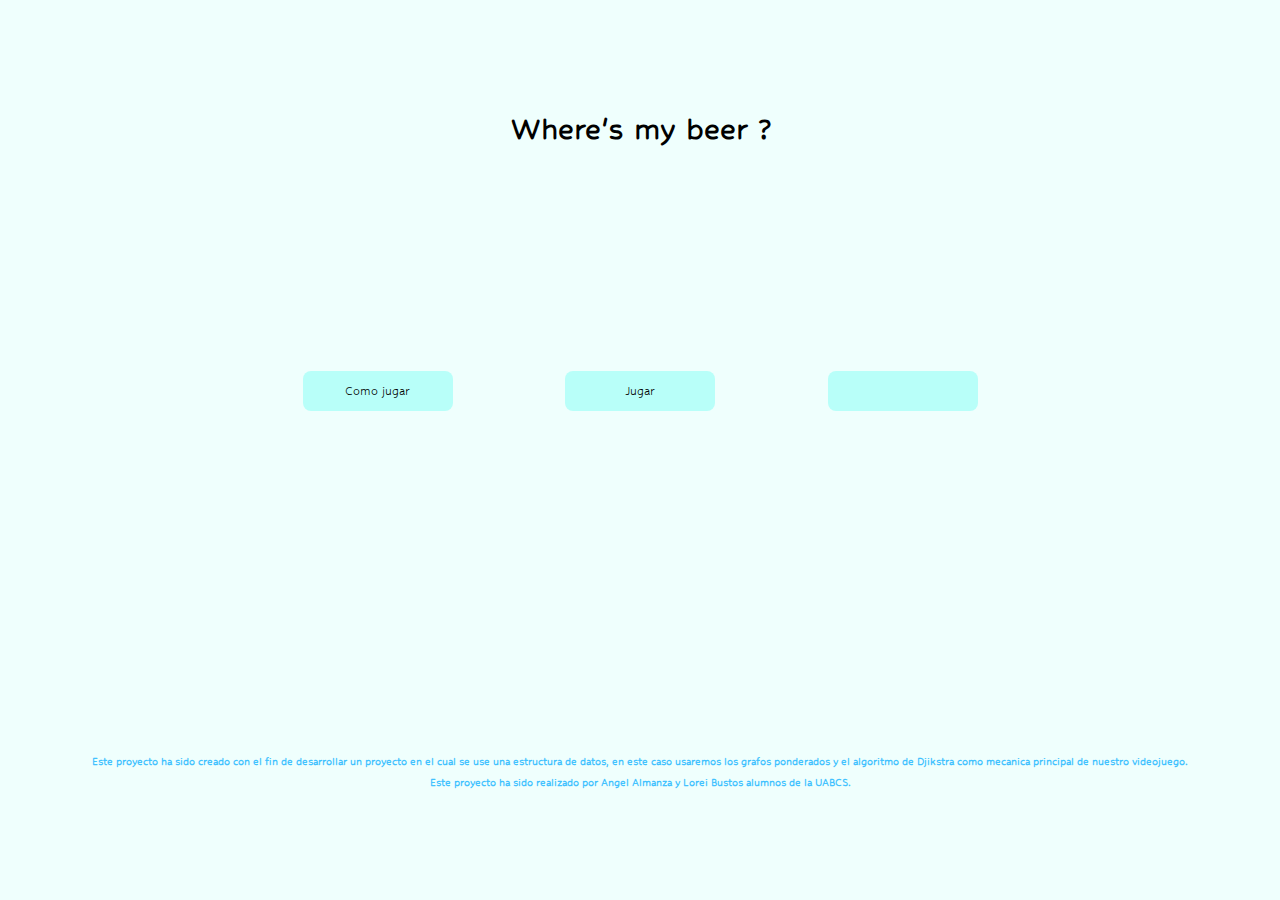
<file: index.html>
<!DOCTYPE html>
<html lang="es">
<head>
    <meta charset="UTF-8">
    <meta http-equiv="X-UA-Compatible" content="IE=edge">
    <meta name="viewport" content="width=device-width, initial-scale=1.0">
    <title>Where's my beer ?</title>
    <link rel="preconnect" href="https://fonts.googleapis.com">
    <link rel="preconnect" href="https://fonts.gstatic.com" crossorigin>
    <link href="https://fonts.googleapis.com/css2?family=Hubballi&display=swap" rel="stylesheet">
    <link rel="icon" href="./src/icons/jarro-de-cerveza.png">
    <link rel="stylesheet" href="./src/css/main.css">
</head>
<body>
    <div class="container">
        <header>
            <h1>Where's my beer ?</h1>
        </header>
        <main>
            <button class="secondary-button"><a href="./comoJugar.html">Como jugar</a></button>
            <button class="primary-button"><a id="jugar" href="./jugar.html">Jugar</a></button>
            <input list="dificultad" class="secondary-button input-list" id="inputD">
            <datalist id="dificultad">
                <option value="Dificultad 1"></option>
                <option value="Dificultad 2"></option>
                <option value="Dificultad 3"></option>
            </datalist>
        </main>
        <footer>
            <p>
                Este proyecto ha sido creado con el fin de desarrollar un proyecto en el cual se use una estructura de datos, en este caso usaremos los grafos ponderados y el algoritmo de Djikstra como mecanica principal de nuestro videojuego.
            </p>
            <br>
            <p>
                Este proyecto ha sido realizado por Angel Almanza y Lorei Bustos alumnos de la UABCS.
            </p>
        </footer>
    </div>
    <script src="./src/javascript/index.js"></script>
</body>
</html>
</file>
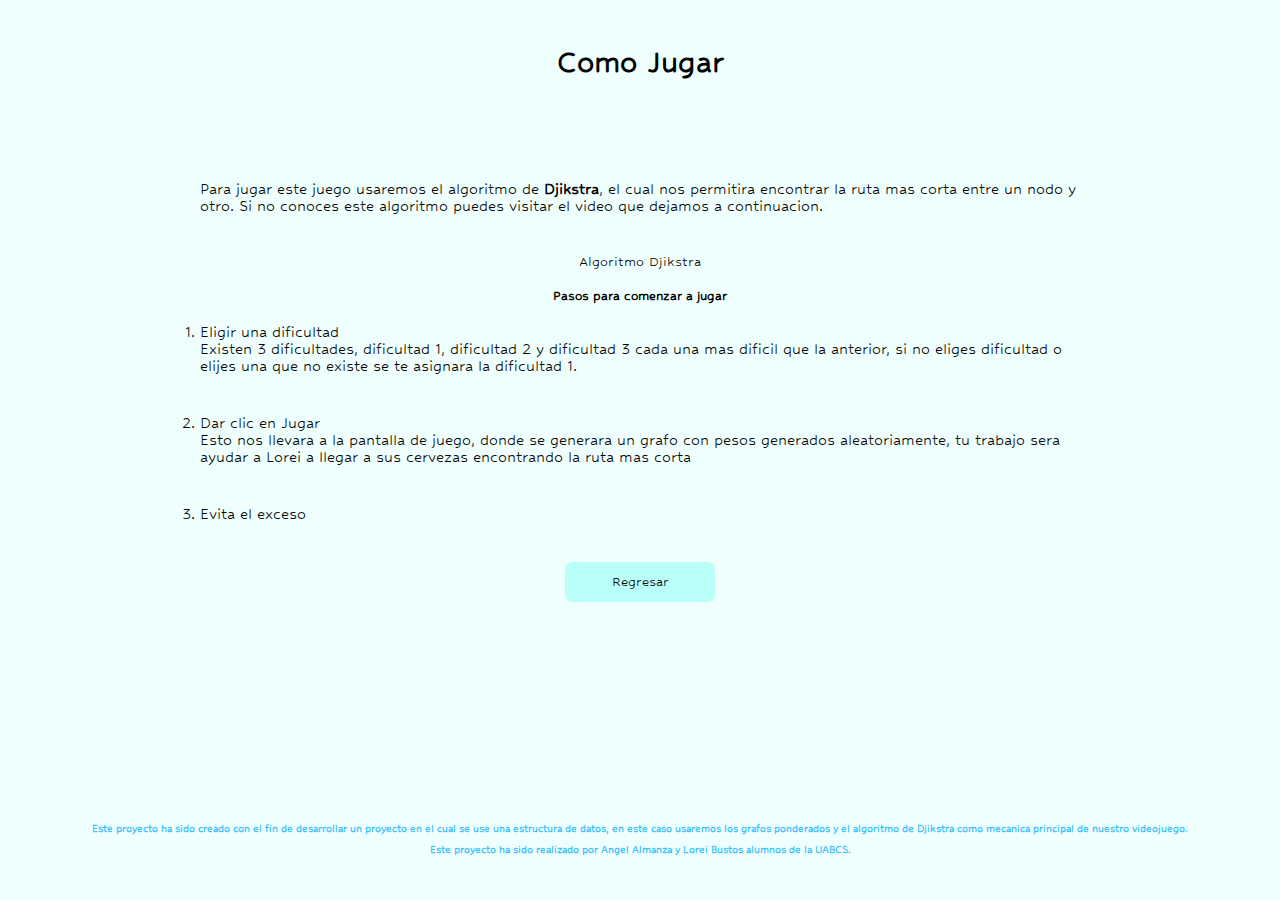
<file: comoJugar.html>
<!DOCTYPE html>
<html lang="es">
<head>
    <meta charset="UTF-8">
    <meta http-equiv="X-UA-Compatible" content="IE=edge">
    <meta name="viewport" content="width=device-width, initial-scale=1.0">
    <title>Como jugar</title>
    <link rel="preconnect" href="https://fonts.googleapis.com">
    <link rel="preconnect" href="https://fonts.gstatic.com" crossorigin>
    <link href="https://fonts.googleapis.com/css2?family=Hubballi&display=swap" rel="stylesheet">
    <link rel="icon" href="./src/icons/jarro-de-cerveza.png">
    <link rel="stylesheet" href="./src/css/main.css">
</head>
<body>
    <div class="container">
        <header>
            <h2 class="instrucciones">Como Jugar</h2>
        </header>
        <main class="main-comojugar">
            <p class="explicacion">
                Para jugar este juego usaremos el algoritmo de <b>Djikstra</b>, el cual nos permitira encontrar la ruta mas corta entre un nodo y otro.
                Si no conoces este algoritmo puedes visitar el video que dejamos a 
                continuacion.
            </p>
            <a href="https://www.youtube.com/watch?v=fgdCNuGPJnw">Algoritmo Djikstra</a>
            <h3>Pasos para comenzar a jugar</h3>
            <ol class="main-instrucciones">
                <li>Eligir una dificultad</li>
                <p class="explicacion">
                    Existen 3 dificultades, dificultad 1, dificultad 2 y dificultad 3
                    cada una mas dificil que la anterior, si no eliges dificultad o elijes
                    una que no existe se te asignara la dificultad 1.
                </p>
                <li>Dar clic en Jugar</li>
                <p class="explicacion">
                    Esto nos llevara a la pantalla de juego, donde se generara un grafo
                    con pesos generados aleatoriamente, tu trabajo sera ayudar a Lorei a
                    llegar a sus cervezas encontrando la ruta mas corta
                </p>
                <li>Evita el exceso</li>
            </ol>
            <section class="main-regresar">
                <button class="secondary-button">
                    <a href="./index.html">Regresar</a>
                </button>
            </section>
        </main>
        <footer>
            <p>
                Este proyecto ha sido creado con el fin de desarrollar un proyecto en el cual se use una estructura de datos, en este caso usaremos los grafos ponderados y el algoritmo de Djikstra como mecanica principal de nuestro videojuego.
            </p>
            <br>
            <p>
                Este proyecto ha sido realizado por Angel Almanza y Lorei Bustos alumnos de la UABCS.
            </p>
        </footer>
    </div>
</body>
</html>
</file>
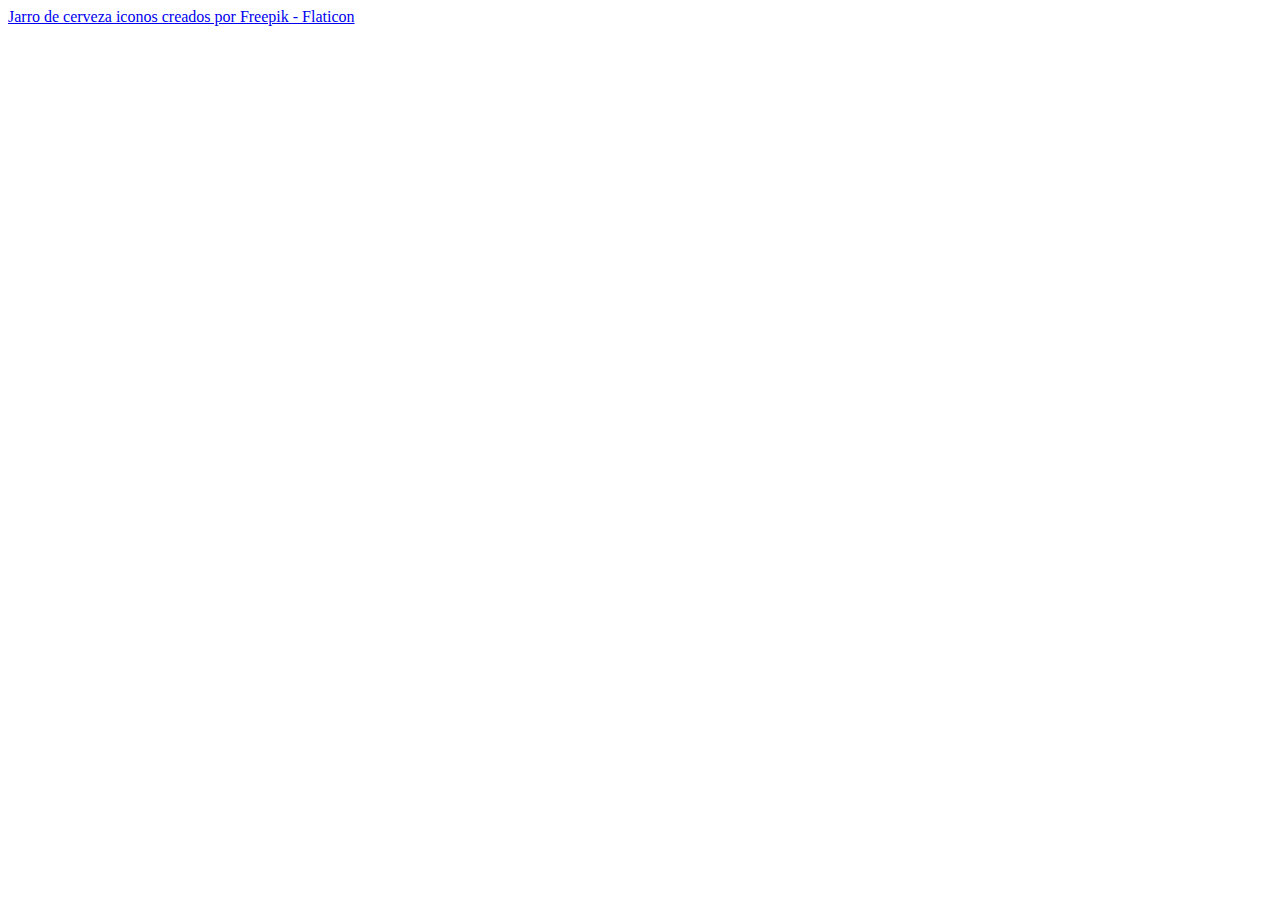
<file: creditosRecursos.html>
<!DOCTYPE html>
<html lang="en">
<head>
    <meta charset="UTF-8">
    <meta http-equiv="X-UA-Compatible" content="IE=edge">
    <meta name="viewport" content="width=device-width, initial-scale=1.0">
    <title>Document</title>
</head>
<body>
    <a href="https://www.flaticon.es/iconos-gratis/jarro-de-cerveza" title="jarro de cerveza iconos">Jarro de cerveza iconos creados por Freepik - Flaticon</a>
    
</body>
</html>
</file>
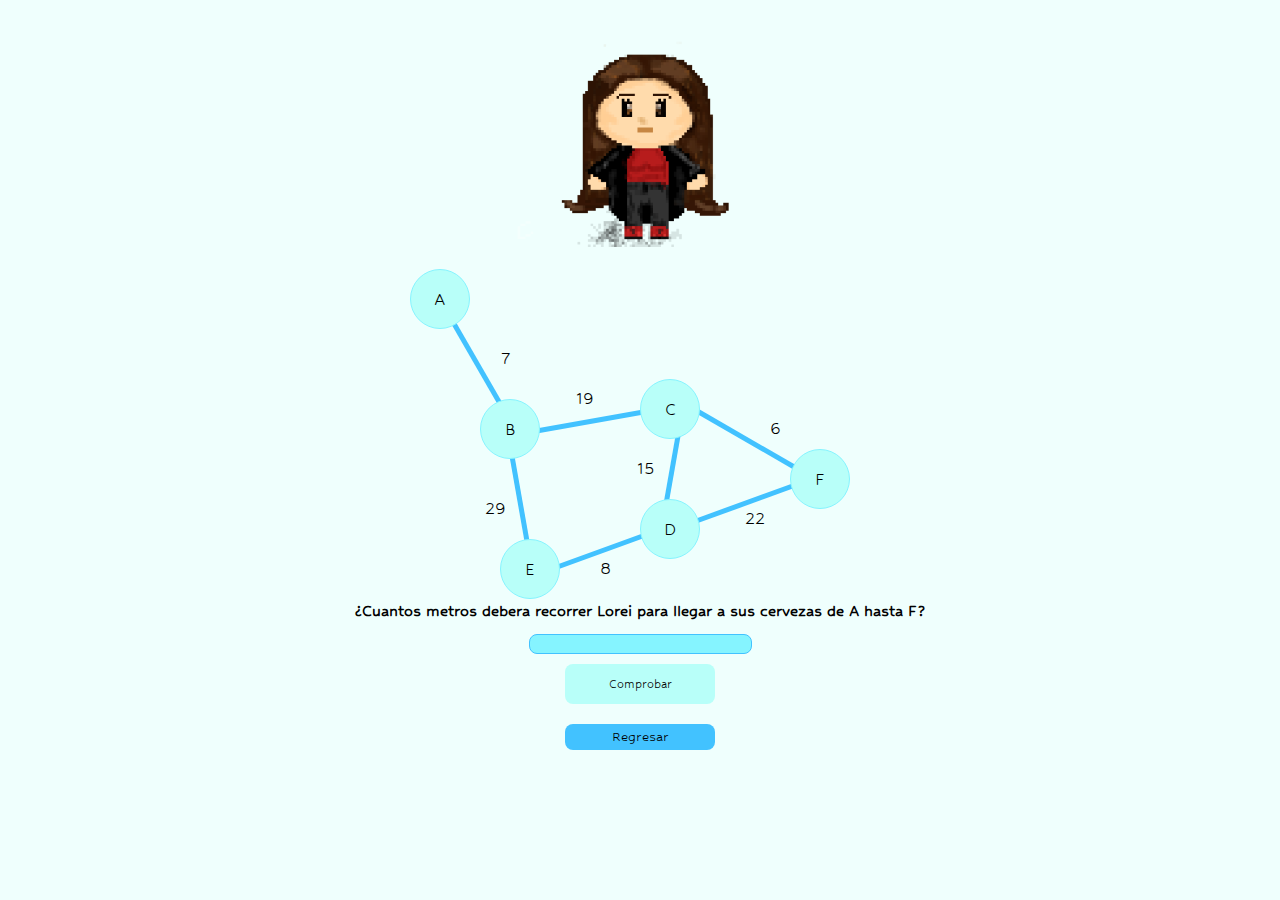
<file: jugar.html>
<!DOCTYPE html>
<html lang="es">
<head>
    <meta charset="UTF-8">
    <meta http-equiv="X-UA-Compatible" content="IE=edge">
    <meta name="viewport" content="width=device-width, initial-scale=1.0">
    <title>Play</title>
    <link rel="preconnect" href="https://fonts.googleapis.com">
    <link rel="preconnect" href="https://fonts.gstatic.com" crossorigin>
    <link href="https://fonts.googleapis.com/css2?family=Hubballi&display=swap" rel="stylesheet">
    <link rel="icon" href="./src/icons/jarro-de-cerveza.png">
    <link rel="stylesheet" href="./src/css/main.css">
</head>
<body id="body">
    <div class="container" id="container">
        <div class="character-container">
            <img src="./src/images/lorei-inicio.png" alt="Lorei">
        </div>
        <div class="graph-container">
            <div class="nodo nodo-a">A</div>
            <div class="nodo nodo-b">B</div>
            <div class="nodo nodo-c">C</div>
            <div class="nodo nodo-d">D</div>
            <div class="nodo nodo-e">E</div>
            <div class="nodo nodo-f">F</div>
            <div class="arista arista-1"></div>
            <div class="arista arista-2"></div>
            <div class="arista arista-3"></div>
            <div class="arista arista-4"></div>
            <div class="arista arista-5"></div>
            <div class="arista arista-6"></div>
            <div class="arista arista-7"></div>
            <div class="peso peso-1"><p id="1"></p></div>
            <div class="peso peso-2"><p id="2"></p></div>
            <div class="peso peso-3"><p id="3"></p></div>
            <div class="peso peso-4"><p id="4"></p></div>
            <div class="peso peso-5"><p id="5"></p></div>
            <div class="peso peso-6"><p id="6"></p></div>
            <div class="peso peso-7"><p id="7"></p></div>
        </div>
        <div class="inputs">
            <label for="respuesta">¿Cuantos metros debera recorrer Lorei para llegar a sus cervezas de A hasta F?</label>
            <input type="text" id="respuesta">
            <button type="submit" id="comprobar" class="secondary-button">Comprobar</button>
        </div>
        <a href="./index.html" class="return-home">Regresar</a>
    </div>
    <div class="result-container" id="result-container">

    </div>
    <script src="./src/javascript/grafo.js" ></script>
</body>
</html>
</file>
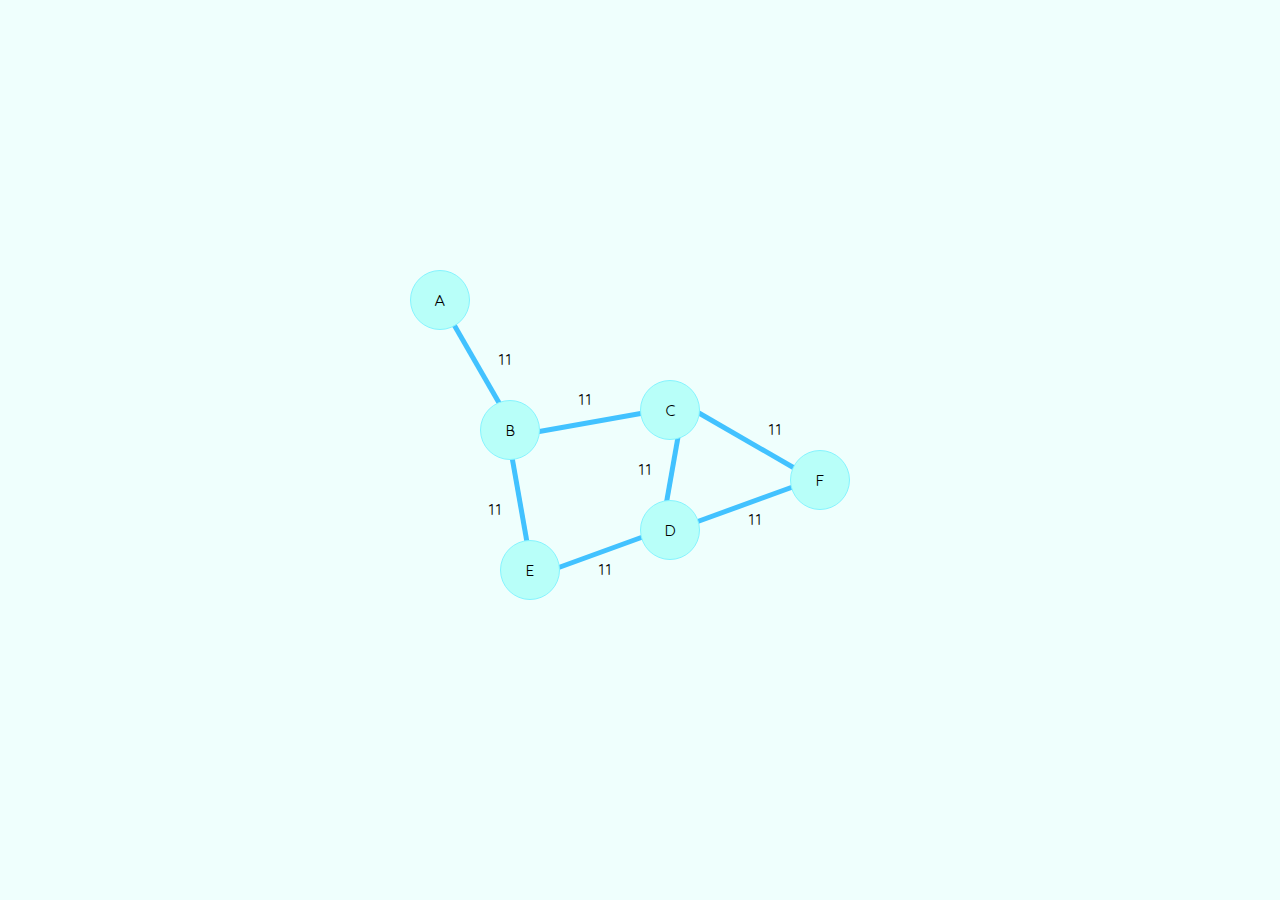
<file: jugar2.html>
<!DOCTYPE html>
<html lang="es">
<head>
    <meta charset="UTF-8">
    <meta http-equiv="X-UA-Compatible" content="IE=edge">
    <meta name="viewport" content="width=device-width, initial-scale=1.0">
    <title>Play2</title>
    <link rel="preconnect" href="https://fonts.googleapis.com">
    <link rel="preconnect" href="https://fonts.gstatic.com" crossorigin>
    <link href="https://fonts.googleapis.com/css2?family=Hubballi&display=swap" rel="stylesheet">
    <link rel="icon" href="./src/icons/jarro-de-cerveza.png">
    <link rel="stylesheet" href="./src/css/main.css">
</head>
<body>
    <div class="container">
        <div class="graph-container">
            <div class="nodo nodo-a">A</div>
            <div class="nodo nodo-b">B</div>
            <div class="nodo nodo-c">C</div>
            <div class="nodo nodo-d">D</div>
            <div class="nodo nodo-e">E</div>
            <div class="nodo nodo-f">F</div>
            <div class="arista arista-1"></div>
            <div class="arista arista-2"></div>
            <div class="arista arista-3"></div>
            <div class="arista arista-4"></div>
            <div class="arista arista-5"></div>
            <div class="arista arista-6"></div>
            <div class="arista arista-7"></div>
            <div class="peso peso-1">11</div>
            <div class="peso peso-2">11</div>
            <div class="peso peso-3">11</div>
            <div class="peso peso-4">11</div>
            <div class="peso peso-5">11</div>
            <div class="peso peso-6">11</div>
            <div class="peso peso-7">11</div>
        </div>
    </div>
    <script src="./src/javascript/grafo.js"></script>
</body>
</html>
</file>
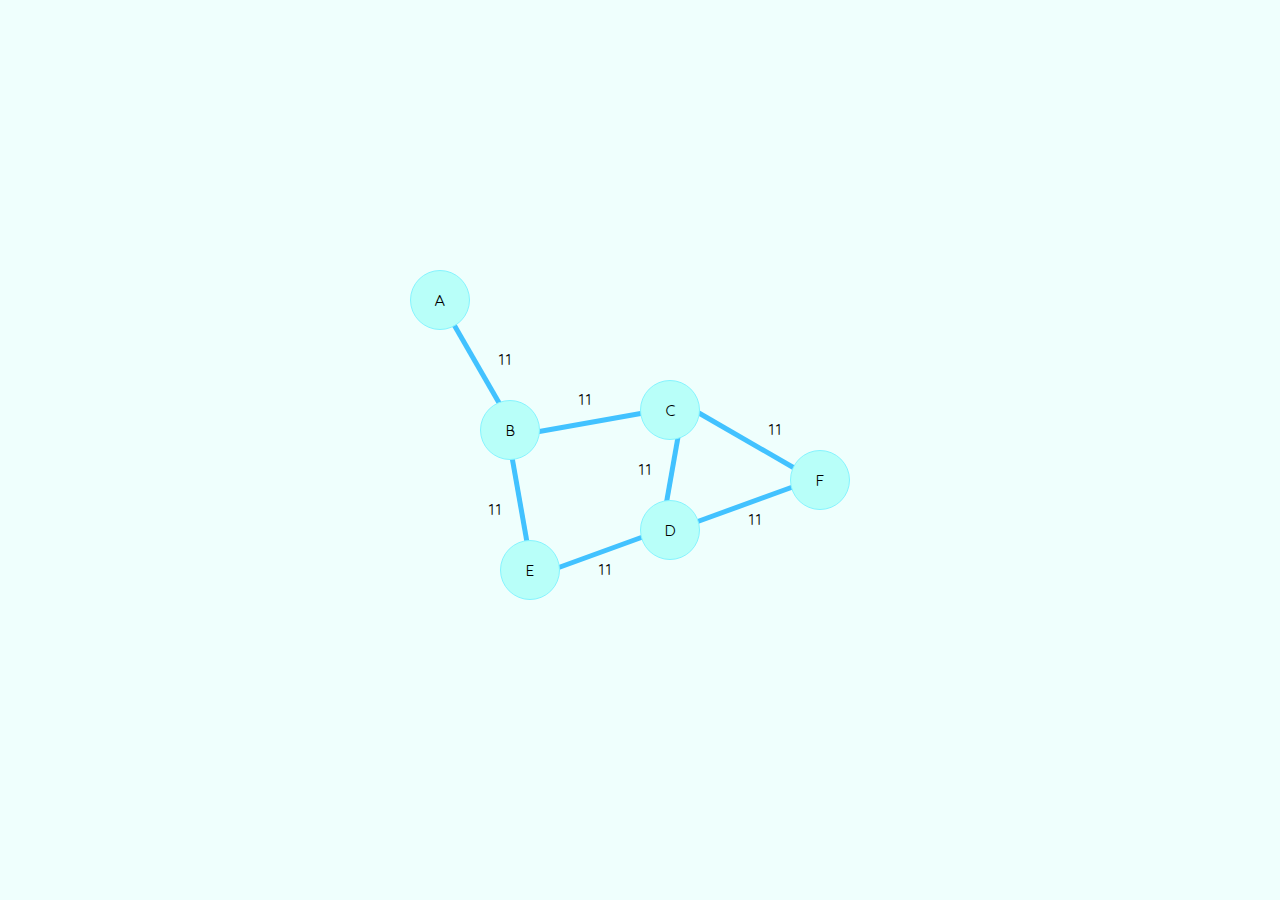
<file: jugar3.html>
<!DOCTYPE html>
<html lang="es">
<head>
    <meta charset="UTF-8">
    <meta http-equiv="X-UA-Compatible" content="IE=edge">
    <meta name="viewport" content="width=device-width, initial-scale=1.0">
    <title>Play3</title>
    <link rel="preconnect" href="https://fonts.googleapis.com">
    <link rel="preconnect" href="https://fonts.gstatic.com" crossorigin>
    <link href="https://fonts.googleapis.com/css2?family=Hubballi&display=swap" rel="stylesheet">
    <link rel="icon" href="./src/icons/jarro-de-cerveza.png">
    <link rel="stylesheet" href="./src/css/main.css">
</head>
<body>
    <div class="container">
        <div class="graph-container">
            <div class="nodo nodo-a">A</div>
            <div class="nodo nodo-b">B</div>
            <div class="nodo nodo-c">C</div>
            <div class="nodo nodo-d">D</div>
            <div class="nodo nodo-e">E</div>
            <div class="nodo nodo-f">F</div>
            <div class="arista arista-1"></div>
            <div class="arista arista-2"></div>
            <div class="arista arista-3"></div>
            <div class="arista arista-4"></div>
            <div class="arista arista-5"></div>
            <div class="arista arista-6"></div>
            <div class="arista arista-7"></div>
            <div class="peso peso-1">11</div>
            <div class="peso peso-2">11</div>
            <div class="peso peso-3">11</div>
            <div class="peso peso-4">11</div>
            <div class="peso peso-5">11</div>
            <div class="peso peso-6">11</div>
            <div class="peso peso-7">11</div>
        </div>
    </div>
    <script src="./src/javascript/grafo.js"></script>
</body>
</html>
</file>
<file: src/css/main.css>
:root {
    --color-fondo: #EFFFFD;
    --color-uno: #B8FFF9;
    --color-dos: #85F4FF;
    --color-tres: #42C2FF;
}

* {
    box-sizing: border-box;
    margin: 0;
    padding: 0;
    font-family: 'Hubballi', cursive;
}

html {
    font-size: 62.5%;
}

body {
    background-color: var(--color-fondo);
}

.container {
    height: 100vh;
    width: 100vw;
    display: flex;
    align-items: center;
    justify-content: space-around;
    flex-direction: column;
}

h1 {
    font-size: 3.5rem;
    text-align: center;
}

main {
    display: flex;
    flex-direction: column;
}

.secondary-button, .primary-button {
    width: 150px;
    height: 40px;
    margin-bottom: 20px;
    border-radius: 8px;
    border: none;
    font-size: 1.4rem;
    background-color: var(--color-uno);
}

.input-list {
    text-align: center;
}

button a {
    text-decoration: none;
    color: initial;
}

button a:hover {
    text-decoration: underline;
}


footer {
    margin-top: 50px;
    padding: 50px 20px 0px 20px;
}

footer p{
    font-size: 1.2rem;
    font-weight: bold;
    text-align: center;
    color: var(--color-tres);
}

@media (min-width: 900px) {
    main {
        width: 900px;
        flex-direction: row;
        justify-content: space-evenly;
    }
}

/* Estilos de las instrucciones */
.instrucciones {
    font-size: 3.5rem;
}

.main-comojugar {
    display: flex;
    align-items: center;
    justify-content: center;
    flex-direction: column;
    padding: 10px;
}


.main-comojugar a {
    font-size: 1.6rem;
    text-decoration: none;
    color: initial;
}

.main-comojugar a:hover {
    text-decoration: underline;
}

.main-comojugar h3 {
    font-size: 1.5rem;
    margin: 20px 0;
}

.explicacion, .main-instrucciones {
    font-size: 1.8rem;
    margin-bottom: 40px;
}

/* Estilos de la pestaña de juego */

.character-container img{
    width: 250px;
}

.graph-container {
    width: 600px;
    height: 400px;
    margin: 0 auto;
    position: relative;
}

.nodo {
    width: 60px;
    height: 60px;
    border-radius: 50%;
    display: flex;
    justify-content: center;
    align-items: center;
    position: absolute;
    z-index: 1;
    background-color: var(--color-uno);
    border: 1px solid var(--color-dos);
    font-size: 2rem;
}

.nodo-a {
    left: 70px;
    top: 20px;
}

.nodo-b {
    left: 140px;
    top: 150px;
}

.nodo-c {
    left: 300px;
    top: 130px;
}

.nodo-d {
    left: 300px;
    top: 250px;
}

.nodo-e {
    left: 160px;
    top: 290px;
}

.nodo-f {
    left: 450px;
    top: 200px;
}

.arista {
    height: 5px;
    width: 120px;
    position: absolute;
    background-color: var(--color-tres);
}

.arista-1 {
    top: 100px;
    left: 70px;
    transform: rotate(60deg);
}

.arista-2 {
    top: 170px;
    left: 190px;
    transform: rotate(-10deg);
}

.arista-3 {
    top: 300px;
    left: 200px;
    transform: rotate(-20deg);
}

.arista-4 {
    top: 250px;
    left: 120px;
    transform: rotate(80deg);
}

.arista-5 {
    top: 230px;
    left: 270px;
    transform: rotate(100deg);
}

.arista-6 {
    top: 250px;
    left: 350px;
    transform: rotate(-20deg);
}

.arista-7 {
    top: 190px;
    left: 350px;
    transform: rotate(30deg);
}

.peso {
    height: 20px;
    width: 30px;
    position: absolute;
    font-size: 2rem;
    text-align: center;
}

.peso-1 {
    top: 100px;
    left: 150px;
}

.peso-2 {
    top: 140px;
    left: 230px;
}

.peso-3 {
    top: 250px;
    left: 140px;
}

.peso-4 {
    top: 310px;
    left: 250px;
}

.peso-5 {
    top: 210px;
    left: 290px;
}

.peso-6 {
    top: 170px;
    left: 420px;
}

.peso-7 {
    top: 260px;
    left: 400px;
}

.inputs {
    display: flex;
    flex-direction: column;
    justify-content: center;
    align-items: center;
}

.inputs label {
    font-size: 1.8rem;
    font-weight: bold;
    margin-bottom: 15px;
}

.inputs input {
    height: 20px;
    text-align: center;
    border: 1px solid var(--color-tres);
    background-color: var(--color-dos);
    border-radius: 8px;
    margin-bottom: 10px;
}

.return-home {
    width: 150px;
    height: 30px;
    display: flex;
    align-items: center;
    justify-content: center;
    border: none;
    border-radius: 8px;
    text-decoration: none;
    font-size: 1.6rem;
    color: black;
    background-color: var(--color-tres);
    margin-bottom: 150px;
}

/* .container {
    display: none;
} */

.win, .lose {
    width: 80%;
    margin: 0 auto;
    display: flex;
    flex-direction: column;
    align-items: center;
    justify-content: center;
}

.win img, .lose img {
    width: 300px;
    margin-top: 200px;
    margin-bottom: 50px;
}

.win p, .lose p {
    font-size: 2.4rem;
    font-weight: bold;
    text-align: center;
    margin-bottom: 100px;
}
</file>
